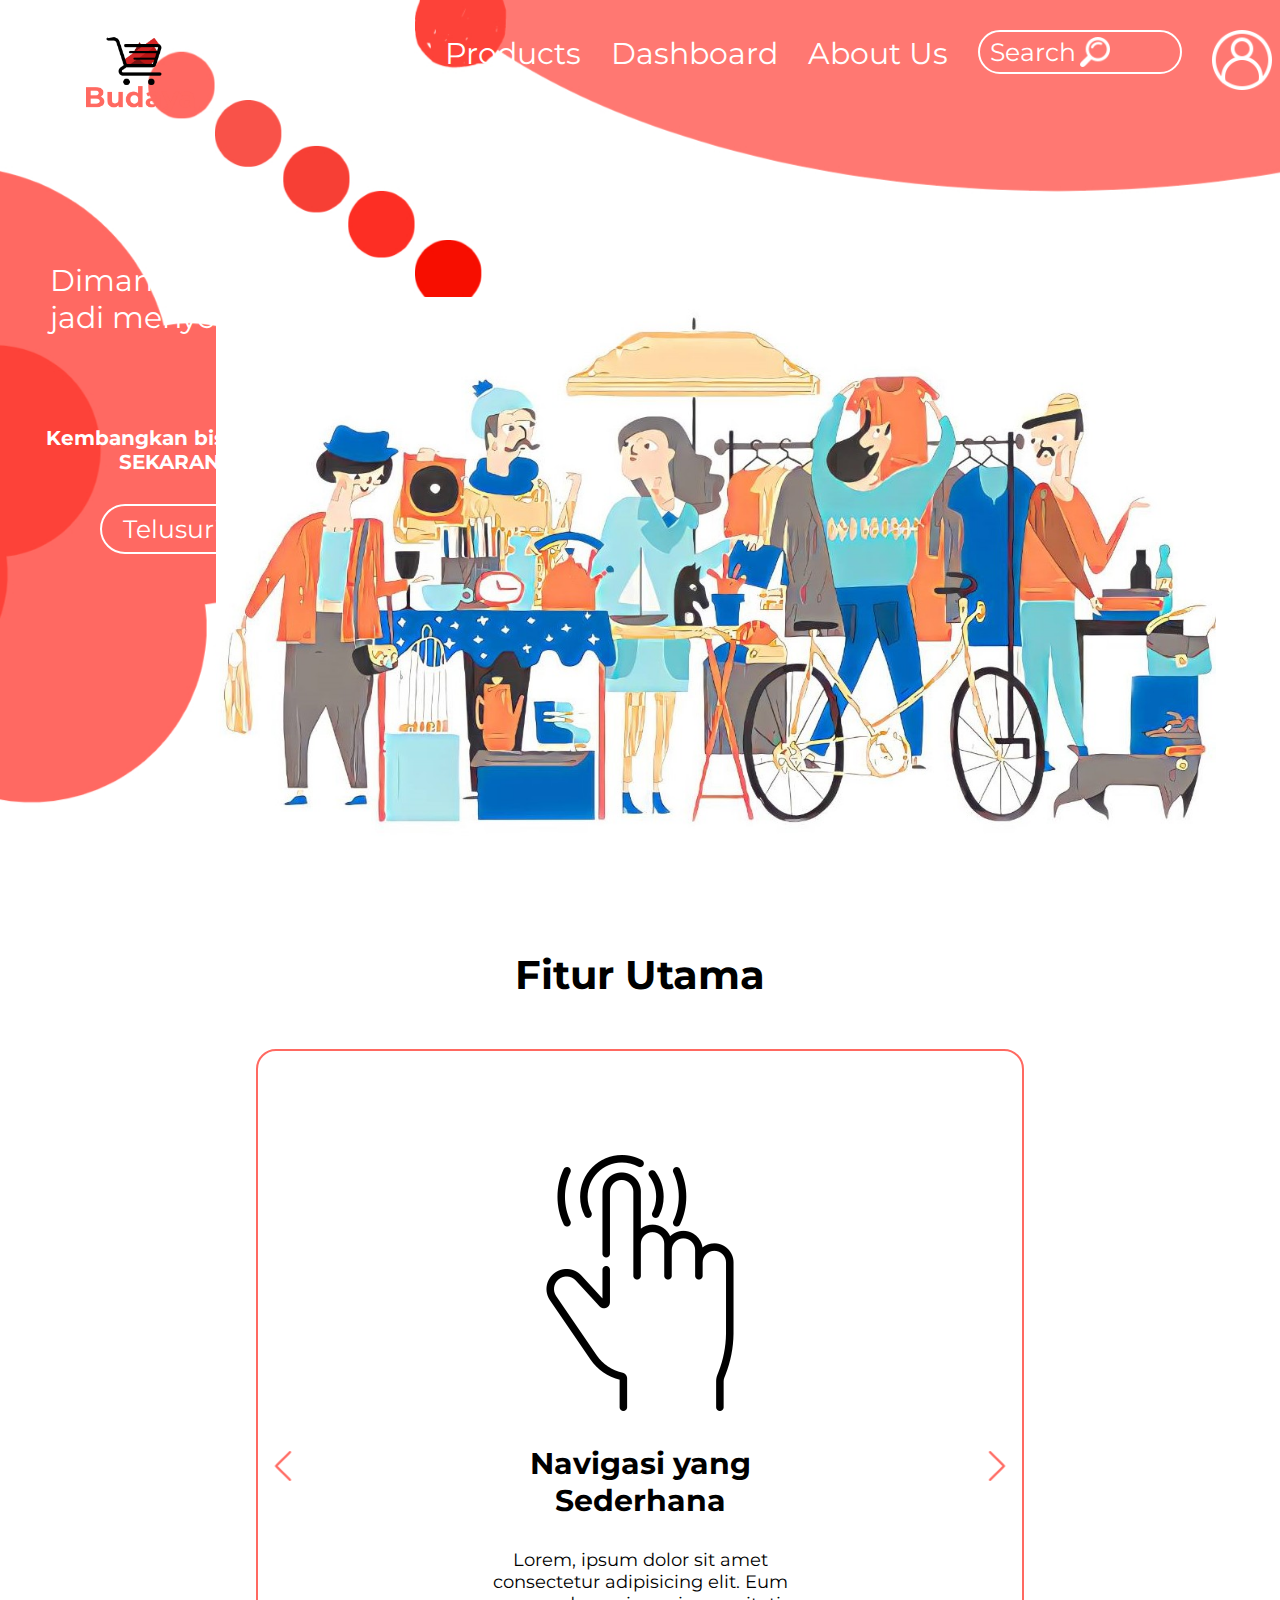
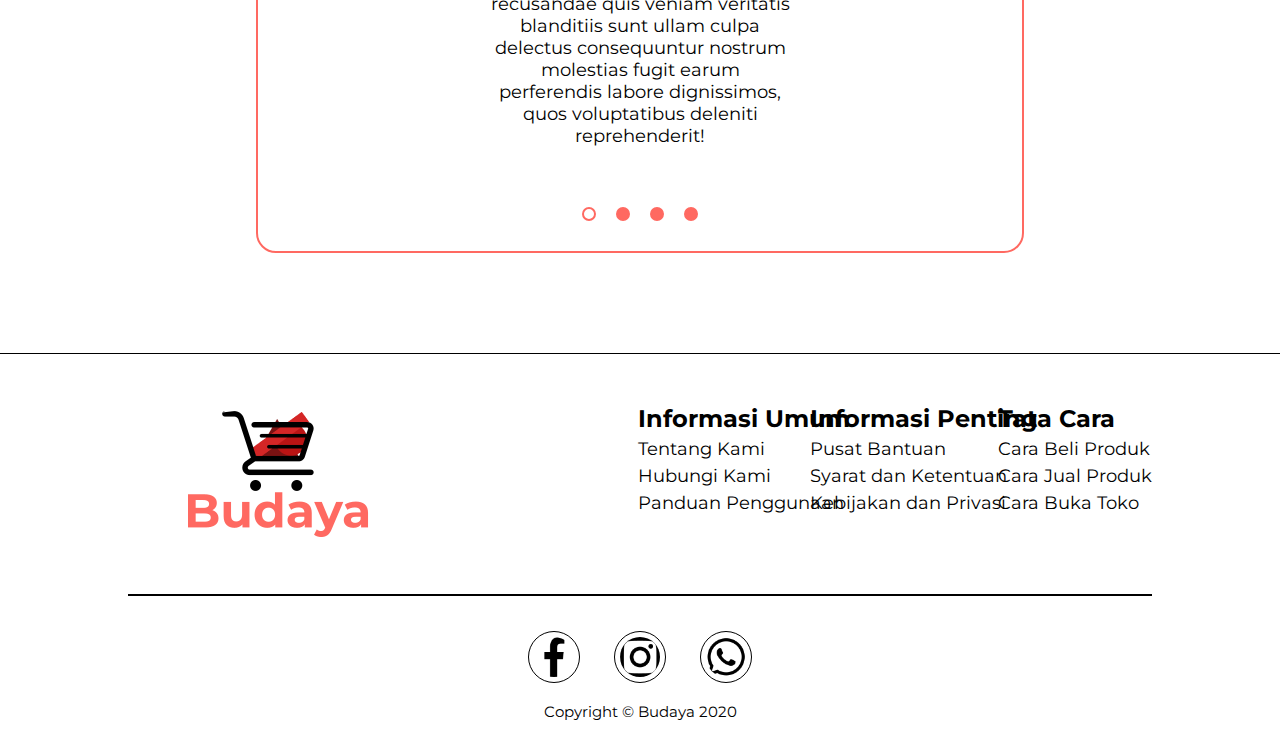
<file: Index.html>
<!DOCTYPE html>
<html lang="en">
<head>
    <meta charset="UTF-8">
    <meta name="viewport" content="width=device-width, initial-scale=1.0">
    <title>Budaya</title>
    <link rel="shortcut icon" type="image/png" href="favicon.png">
    <link rel="preconnect" href="https://fonts.gstatic.com">
    <link href="https://fonts.googleapis.com/css2?family=Montserrat&display=swap" rel="stylesheet">
    <link rel="stylesheet" href="css/Index.css">
</head>
<body>
    <!-- Header -->
    <header>
        <div class="container">
            <div class="navbar">
                <div class="navbar-logo">
                    <a href="Index.html"><img src="assets/Logo.png" alt="" srcset=""></a>
                </div>
                <div class="navbar-content">
                    <a href="itemlist.html">Products</a>
                    <a href="dashboard.html">Dashboard</a>
                    <a href="#">About Us</a>
                    <div class="navbar-search">
                        <input type="text" name="" id="searchInput" placeholder="Search">
                        <button class="button-prepend" type="button"><img src="assets/Search.png" alt="searchInput" srcset=""></button>
                    </div>
                    <a id="login" href="login.html"><img src="assets/Login.png" alt="Login" srcset=""></a>
                </div>
            </div>
            <div class="header-content">
                <p id="header-content-1">Dimana <span>BELANJA</span> jadi menyenangkan </p>
                <p id="header-content-2">Kembangkan bisnis anda SEKARANG!</p>
                <button id="button1"><a href="itemlist.html">Telusuri!</a></button>
            </div>
            <div class="header-img">
                <img src="assets/Market.jpg" alt="Market" srcset="">
            </div>
        </div>
    </header>
    <!-- Header -->

    <!-- Main Content -->
    <main>
        <div class="container-main">
            <p id="fiturUtama">Fitur Utama</p>
            <div class="carousel">
                <div class="slider">
                    <section>
                        <div class="section1">
                            <img src="assets/Navigation.png" alt="navigation">
                            <p id="section1Title">Navigasi yang Sederhana</p>
                            <p>Lorem, ipsum dolor sit amet consectetur adipisicing elit. Eum recusandae quis veniam veritatis blanditiis sunt ullam culpa delectus consequuntur nostrum molestias fugit earum perferendis labore dignissimos, quos voluptatibus deleniti reprehenderit!</p>
                        </div>
                    </section>
                    <section>
                        <div class="section2">
                            <img src="assets/User.png" alt="User">
                            <p id="section2Title">User Friendly</p>
                            <p>Lorem, ipsum dolor sit amet consectetur adipisicing elit. Eum recusandae quis veniam veritatis blanditiis sunt ullam culpa delectus consequuntur nostrum molestias fugit earum perferendis labore dignissimos, quos voluptatibus deleniti reprehenderit!</p>
                        </div>
                    </section>
                    <section>
                        <div class="section3">
                            <img src="assets/Add_Product.png" alt="AddProduct">
                            <p id="section3Title">Penambahan Produk yang Mudah</p>
                            <p>Lorem, ipsum dolor sit amet consectetur adipisicing elit. Eum recusandae quis veniam veritatis blanditiis sunt ullam culpa delectus consequuntur nostrum molestias fugit earum perferendis labore dignissimos, quos voluptatibus deleniti reprehenderit!</p>
                        </div>
                    </section>
                    <section>
                        <div class="section4">
                            <img src="assets/Design.png" alt="Design">
                            <p id="section4Title">Tampilan yang Minimalis</p>
                            <p>Lorem, ipsum dolor sit amet consectetur adipisicing elit. Eum recusandae quis veniam veritatis blanditiis sunt ullam culpa delectus consequuntur nostrum molestias fugit earum perferendis labore dignissimos, quos voluptatibus deleniti reprehenderit!</p>
                        </div>
                    </section>
                </div>
                <div class="controls">
                    <span class="arrow left"><img src="assets/leftArrow.png" alt="leftArrow" srcset=""></span>
                    <span class="arrow right"><img src="assets/rightArrow.png" alt="rightArrow" srcset=""></span>
                    <ul>
                        <li class="selected"></li>
                        <li></li>
                        <li></li>
                        <li></li>
                    </ul>
                </div>
            </div>
        </div>
    </main>
    <!-- Main Content -->

    <!-- footer -->
    <footer>
        <div class="container-footer">
            <div class="footer-content">
                <img src="assets/Logo.png" alt="logo" srcset="">
                <div class="footer-content-1">
                    <p>Informasi Umum</p>
                    <a href="#">Tentang Kami</a>
                    <a href="#">Hubungi Kami</a>
                    <a href="#">Panduan Penggunaan</a>
                </div>
                <div class="footer-content-2">
                    <p>Informasi Penting</p>
                    <a href="#">Pusat Bantuan</a>
                    <a href="#">Syarat dan Ketentuan</a>
                    <a href="#">Kebijakan dan Privasi</a>
                </div>
                <div class="footer-content-3">
                    <p>Tata Cara</p>
                    <a href="#">Cara Beli Produk</a>
                    <a href="#">Cara Jual Produk</a>
                    <a href="#">Cara Buka Toko</a>
                </div>
            </div>
            <div class="footer-line"><hr></div>
            <div class="footer-social">
                <a href="http://facebook.com"><img src="assets/Facebook.png" alt="facebook"></a>
                <a href="http://instagram.com"><img src="assets/Instagram.png" alt="instagram"></a>
                <a href="http://whatsapp.com"><img src="assets/Whatsapp.png" alt="whatsapp"></a>
            </div>
            <p id="footer-cp">Copyright &copy; Budaya 2020</p>
        </div>
    </footer>
    <!-- footer -->

<!-- Carousel Script -->
<script src="Index.js"></script>
</body>
</html>
</file>
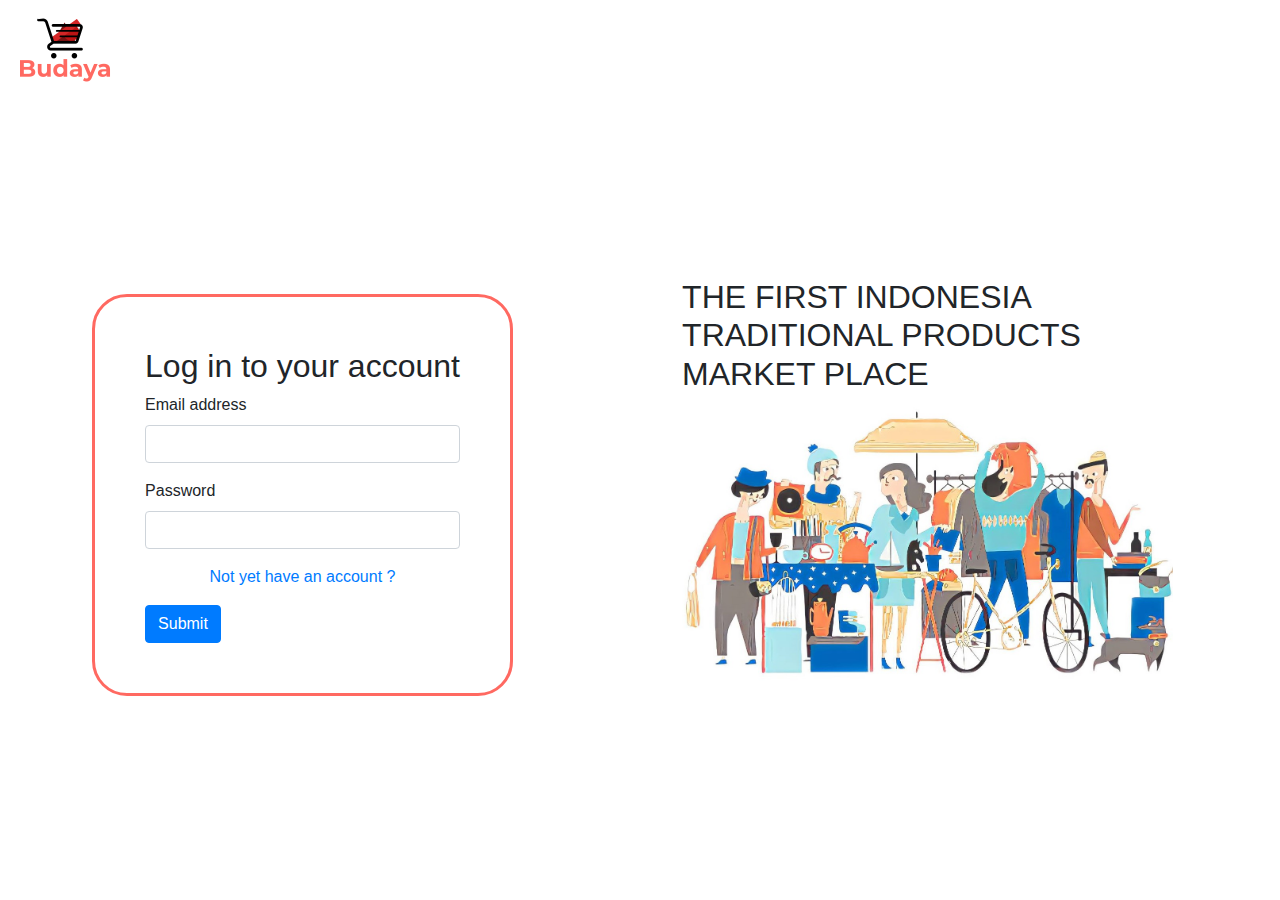
<file: login.html>
<!DOCTYPE html>
<html lang="en">
<head>
    <meta charset="UTF-8">
    <meta name="viewport" content="width=device-width, initial-scale=1.0">
    <title>Login Page</title>
    <link rel="stylesheet" href="bootstrap-4.5.3-dist/css/bootstrap.min.css">
    <link rel="stylesheet" href="css/login-style.css">
    <link rel="shortcut icon" type="image/png" href="favicon.png">
</head>
<body>
    <header class="container-fluid" style="height: 10vh;">
        <a href="Index.html"><img src="assets/Logo.png" alt=""></a>
    </header>
     <section class="container-fluid d-flex flex-row-reverse justify-content-around" style="height: 90vh;">
        <div class="col-5 d-flex flex-column justify-content-center">
            <h2>THE FIRST INDONESIA TRADITIONAL PRODUCTS MARKET PLACE</h2>
            <img class="img-fluid" src="assets/Market.jpg" alt="">
        </div>
        <div class="ol-5  d-flex flex-column justify-content-center">
            <div class="d-flex flex-column justify-content-center sec-Form">
                <h2 class="text-center">Log in to your account</h2>
                <form>
                    <div class="form-group">
                      <label for="exampleInputEmail1">Email address</label>
                      <input type="email" class="form-control" id="exampleInputEmail1" aria-describedby="emailHelp">
                    </div>
                    <div class="form-group">
                      <label for="exampleInputPassword1">Password</label>
                      <input type="password" class="form-control" id="exampleInputPassword1">
                    </div>
                    <div class="form-group text-center"><a href="register.html">Not yet have an account ?</a></div>
                    <button type="submit" class="btn btn-primary"> <a href="dashboard.html" style="color: white;">Submit</a> </button>
                  </form>
            </div>
        </div>
        
     </section>   
</body>
<script src="https://code.jquery.com/jquery-3.5.1.slim.min.js" integrity="sha384-DfXdz2htPH0lsSSs5nCTpuj/zy4C+OGpamoFVy38MVBnE+IbbVYUew+OrCXaRkfj" crossorigin="anonymous"></script>
<script src="https://cdn.jsdelivr.net/npm/popper.js@1.16.1/dist/umd/popper.min.js" integrity="sha384-9/reFTGAW83EW2RDu2S0VKaIzap3H66lZH81PoYlFhbGU+6BZp6G7niu735Sk7lN" crossorigin="anonymous"></script>
<script src="https://cdn.jsdelivr.net/npm/bootstrap@4.5.3/dist/js/bootstrap.min.js" integrity="sha384-w1Q4orYjBQndcko6MimVbzY0tgp4pWB4lZ7lr30WKz0vr/aWKhXdBNmNb5D92v7s" crossorigin="anonymous"></script>
</html>
</file>
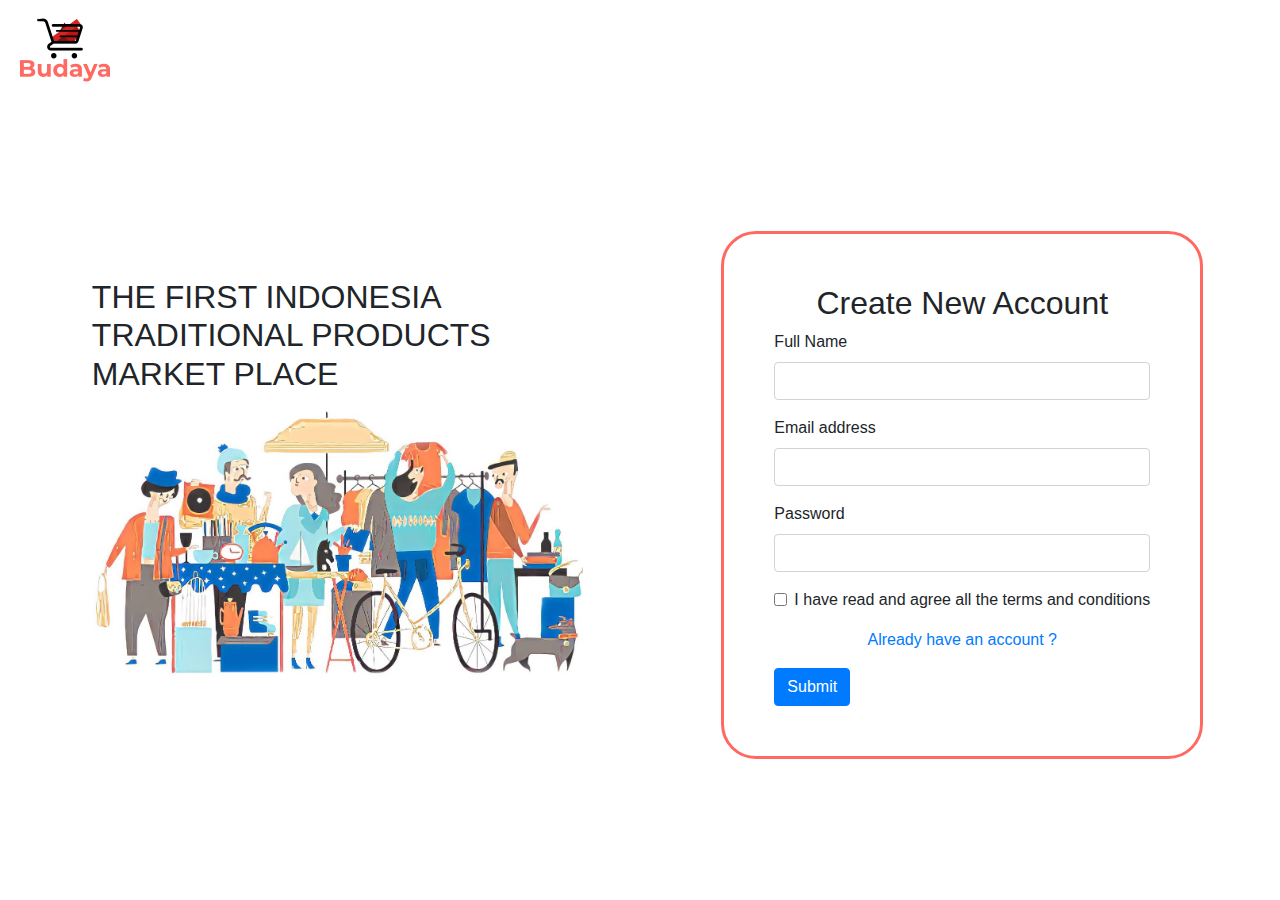
<file: register.html>
<!DOCTYPE html>
<html lang="en">
<head>
    <meta charset="UTF-8">
    <meta name="viewport" content="width=device-width, initial-scale=1.0">
    <title>Register Page</title>
    <link rel="stylesheet" href="bootstrap-4.5.3-dist/css/bootstrap.min.css">
    <link rel="stylesheet" href="css/login-style.css">
    <link rel="shortcut icon" type="image/png" href="favicon.png">
</head>
<body>
    <header class="container-fluid" style="height: 10vh;">
        <a href="Index.html"><img src="assets/Logo.png" alt=""></a>
    </header>
     <section class="container-fluid d-flex flex-row justify-content-around" style="height: 90vh;">
        <div class="col-5 d-flex flex-column justify-content-center">
            <h2>THE FIRST INDONESIA TRADITIONAL PRODUCTS MARKET PLACE</h2>
            <img class="img-fluid" src="assets/Market.jpg" alt="">
        </div>
        <div class="ol-5  d-flex flex-column justify-content-center">
            <div class="d-flex flex-column justify-content-center sec-Form">
                <h2 class="text-center">Create New Account</h2>
                <form>
                    <div class="form-group">
                        <label for="fname">Full Name</label>
                        <input type="text" class="form-control" id="fname">
                      </div>
                    <div class="form-group">
                      <label for="exampleInputEmail1">Email address</label>
                      <input type="email" class="form-control" id="exampleInputEmail1" aria-describedby="emailHelp">
                    </div>
                    <div class="form-group">
                      <label for="exampleInputPassword1">Password</label>
                      <input type="password" class="form-control" id="exampleInputPassword1">
                    </div>
                    <div class="form-group form-check">
                        <input type="checkbox" class="form-check-input" id="exampleCheck1">
                        <label class="form-check-label" for="exampleCheck1">I have read and agree all the terms and conditions</label>
                      </div>
                      <div class="form-group text-center"><a href="login.html">Already have an account ?</a></div>
                    <button type="submit" class="btn btn-primary">Submit</button>
                  </form>
            </div>
        </div>
        
     </section>   
</body>
<script src="https://code.jquery.com/jquery-3.5.1.slim.min.js" integrity="sha384-DfXdz2htPH0lsSSs5nCTpuj/zy4C+OGpamoFVy38MVBnE+IbbVYUew+OrCXaRkfj" crossorigin="anonymous"></script>
<script src="https://cdn.jsdelivr.net/npm/popper.js@1.16.1/dist/umd/popper.min.js" integrity="sha384-9/reFTGAW83EW2RDu2S0VKaIzap3H66lZH81PoYlFhbGU+6BZp6G7niu735Sk7lN" crossorigin="anonymous"></script>
<script src="https://cdn.jsdelivr.net/npm/bootstrap@4.5.3/dist/js/bootstrap.min.js" integrity="sha384-w1Q4orYjBQndcko6MimVbzY0tgp4pWB4lZ7lr30WKz0vr/aWKhXdBNmNb5D92v7s" crossorigin="anonymous"></script>
</html>
</file>
<file: css/Index.css>
*{
    margin: 0;
    padding: 0;
}
html, body, header{
    height: 100%;
    width: 100%;
}

.container{
    max-width: 90%;
}

header{
    background: url('../assets/Background\ 4.jpg') no-repeat center center;
    background-size: cover;
}

.navbar{
    display: flex;
    flex-direction: row;
    justify-content: space-between;
}

.navbar-logo img{
    height: 120px;
    width: 120px;
    margin-top: 15px;
    margin-left: 80px;
}

.navbar-content{
    display: flex;
    flex-direction: row;
    margin-top: 30px;
}

.navbar-content a{
    color: white;
    font-family: 'Montserrat', sans-serif;
    font-size: 30px;
    text-decoration: none;
    margin-right: 30px;
    margin-top: 5px;
}

.navbar-search{
    margin-right: -70px;
}

#searchInput{
    border-radius: 30px;
    width: 200px;
    height: 40px;
    font-size: 25px;
    background-color: transparent;
    border: 2px solid white;
}

#searchInput::placeholder{
    color: white;
    font-family: 'Montserrat', sans-serif;
    padding-left: 10px;
}

.navbar-search button{
    background-color:transparent;
    border:none;
    cursor: pointer;
}

.navbar-search button img{
    height: 30px;
    width: 30px;
    margin-top:7px;
    margin-right: 70px;
}

#login img{
    height: 60px;
    width: 60px;
    right: 0;
    margin-right: -150px;
    margin-left: 100px;
    margin-top: -5px;
    padding: 0;
}

.button-prepend{
    position: absolute;
    right: 100px;
}

.header-content{
    display: flex;
    flex-direction: column;
    margin-top: 15%;
    margin-left: 50px;
}

.header-content p{
    color: white;
    font-family: 'Montserrat';
    font-size: 30px;
}

#header-content-1{
    width: 325px;
    margin-top: -50px;
}

#header-content-1 span{
    font-weight: bolder;
}

#header-content-2{
    font-size: 20px !important;
    font-weight: bolder;
    width: 300px;
    text-align: center;
    margin-top: 90px;
    margin-left: -20px;
}

#button1{
    border: 2px solid white;
    border-radius: 30px;
    cursor: pointer;
    background-color: transparent;
    width: 150px;
    height: 50px;
    margin-top: 30px;
    margin-left: 50px;
}

#button1 a{
    text-decoration: none;
    font-family: 'Montserrat';
    font-size: 25px;
    color: white;
}

.header-img{
    position: absolute;
    right: 5%;
    top: 33%;
}

.header-img img{
    width: 1000px;
    height: 600px;
}

/* Main Content */

.container-main{
    width: 60%;
    margin: 10px auto;
}

#fiturUtama{
    font-family: 'Montserrat';
    font-size: 40px;
    font-weight: bolder;
    text-align:center;
    margin-top: 50px;
}

.carousel{
    margin-top: 50px;
    margin-bottom: 100px;
    border: 2px solid #ff6961;
    border-radius: 20px;
    height: 800px;
    position: relative;
    overflow: hidden;
}

.slider{
    height: 100%;
    display: flex;
    width: 400%;
    transition : all 0.5s;
}

.slider section{
    flex-basis: 100%;
    display: flex;
    justify-content: center;
    align-items: center;
}

.controls .arrow{
    position: absolute;
    top: 50%;
    cursor : pointer;
}

.arrow.left{
    left: 10px;
}

.arrow.left img{
    height: 30px;
    width: 30px;
}

.arrow.right{
    right: 10px;
}

.arrow.right img{
    height: 30px;
    width: 30px;
}

.controls ul{
    position: absolute;
    bottom : 20px;
    left: 50%;
    transform: translate(-50%);
    list-style: none;
    display: flex;
    padding: 0;
    margin: 0;
}

.controls ul li{
    width: 10px;
    height: 10px;
    border: 2px solid #ff6961;
    border-radius: 50px;
    margin: 10px;
    background: #ff6961;
    cursor: pointer;
}

.controls ul li.selected{
    background: transparent;
}
/* Section */
.section1{
    max-width: 40%;
    text-align: center;
}

.section1 p{
    font-family: 'Montserrat';
    color: black;
    font-size: 18px;
}

#section1Title{
    font-size: 30px;
    font-weight: bolder;
    margin: 30px 0;
}

.section2{
    max-width: 40%;
    text-align: center;
}

.section2 p{
    font-family: 'Montserrat';
    color: black;
    font-size: 18px;
}

#section2Title{
    font-size: 30px;
    font-weight: bolder;
    margin: 30px 0;
}

.section3{
    max-width: 40%;
    text-align: center;
}

.section3 p{
    font-family: 'Montserrat';
    color: black;
    font-size: 18px;
}

#section3Title{
    font-size: 30px;
    font-weight: bolder;
    margin: 30px 0;
}

.section4{
    max-width: 40%;
    text-align: center;
}

.section4 p{
    font-family: 'Montserrat';
    color: black;
    font-size: 18px;
}

#section4Title{
    font-size: 30px;
    font-weight: bolder;
    margin: 30px 0;
}

/* Foooter */

footer{
    position: absolute;
    height: 400px;
    width: 100%;
    border-top: 1px solid black;
}

.container-footer{
    max-width: 80%;
    display: flex;
    flex-direction: column;
    margin: 0 auto;
}

.footer-content{
    display: flex;
    flex-direction: row;
    justify-content: space-between;
    margin-left: 50px;
    margin-top: 20px;
    margin-bottom: 20px;
}

.footer-content-1{
    display: flex;
    flex-direction: column;
    margin-top: 30px;
    margin-right: -300px;
}

.footer-content-2{
    display: flex;
    flex-direction: column;
    margin-top: 30px;
    margin-right: -300px;
}

.footer-content-3{
    display: flex;
    flex-direction: column;
    margin-top: 30px;
}

.footer-content-1 a, .footer-content-2 a, .footer-content-3 a{
    text-decoration: none;
    font-family: 'Montserrat';
    font-size: 18px;
    color: black;
    margin-top: 5px;
}

.footer-content-1 p, .footer-content-2 p, .footer-content-3 p{
    font-family: 'Montserrat';
    font-size: 24px;
    color: black;
    font-weight: bolder;
}

.footer-line hr{
    border: 1px solid black;
}

.footer-social{
    text-align: center;
    margin-top: 30px;
}

.footer-social img{
    width: 40px;
    height: 40px;
    border: 1px solid black;
    border-radius: 50%;
    padding: 5px;
    margin: 5px 15px;
}

#footer-cp{
    text-align: center;
    font-family: 'Montserrat';
    font-size: 15px;
    margin-top: 10px;
}
</file>
<file: css/login-style.css>
*{
    margin: 0;
    padding: 0;
}

header img{
    width: 100px;
}
.sec-Form{
    border: 3px solid #FF6961;
    border-radius: 35px;
    padding: 50px;
}
</file>
